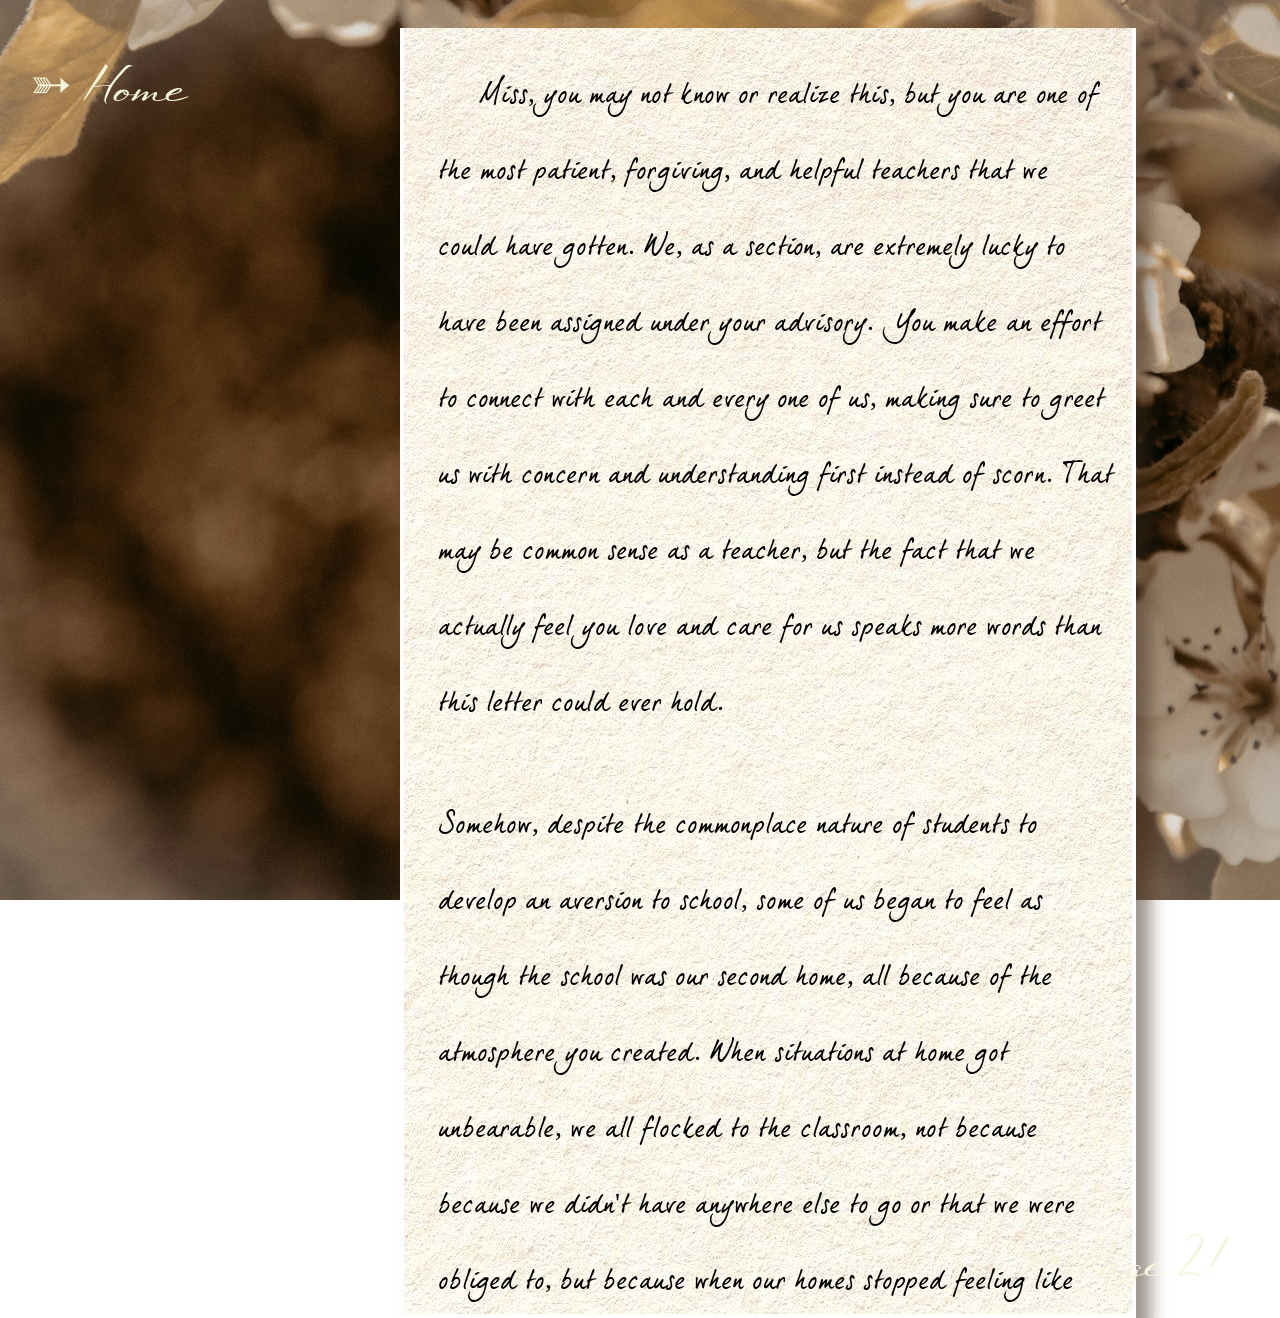
<file: FullLetter.html>
<!DOCTYPE html>
<html>
<head>
    <title>To: Miss Gel</title>
    <link rel="stylesheet" href="secondstyle.css">
</head>
<body>
    <div class="paper">
    <img src="paper.jpg" >
    </div>
    <p id="p1">Miss, you may not know or realize this, but you are one of </p>
    <p id="p2">the most patient, forgiving, and helpful teachers that we  </p>
    <p id="p3">could have gotten. We, as a section, are extremely lucky to </p>
    <p id="p4">have been assigned under your advisory. You make an effort</p>
    <p id="p5">to connect with each and every one of us, making sure to greet</p>
    <p id="p6">us with concern and understanding first instead of scorn. That </p>
    <p id="p7">may be common sense as a teacher, but the fact that we</p>
    <p id="p8">actually feel you love and care for us speaks more words than</p>
    <p id="p9">this letter could ever hold.</p>
    <br>
    <p id="p10">Somehow, despite the commonplace nature of students to</p>
    <p id="p11">develop an aversion to school, some of us began to feel as</p>
    <p id="p12">though the school was our second home, all because of the</p>
    <p id="p13">atmosphere you created. When situations at home got </p>
    <p id="p14">unbearable, we all flocked to the classroom, not because</p>
    <p id="p15">because we didn't have anywhere else to go or that we were</p>
    <p id="p16">obliged to, but because when our homes stopped feeling like</p>

<a id="a2" href="index.html">
    ➳ Home
</a>
<a href="letterpage3.html">
    ➳ Page 2!
</a>
</body>
</html>
</file>
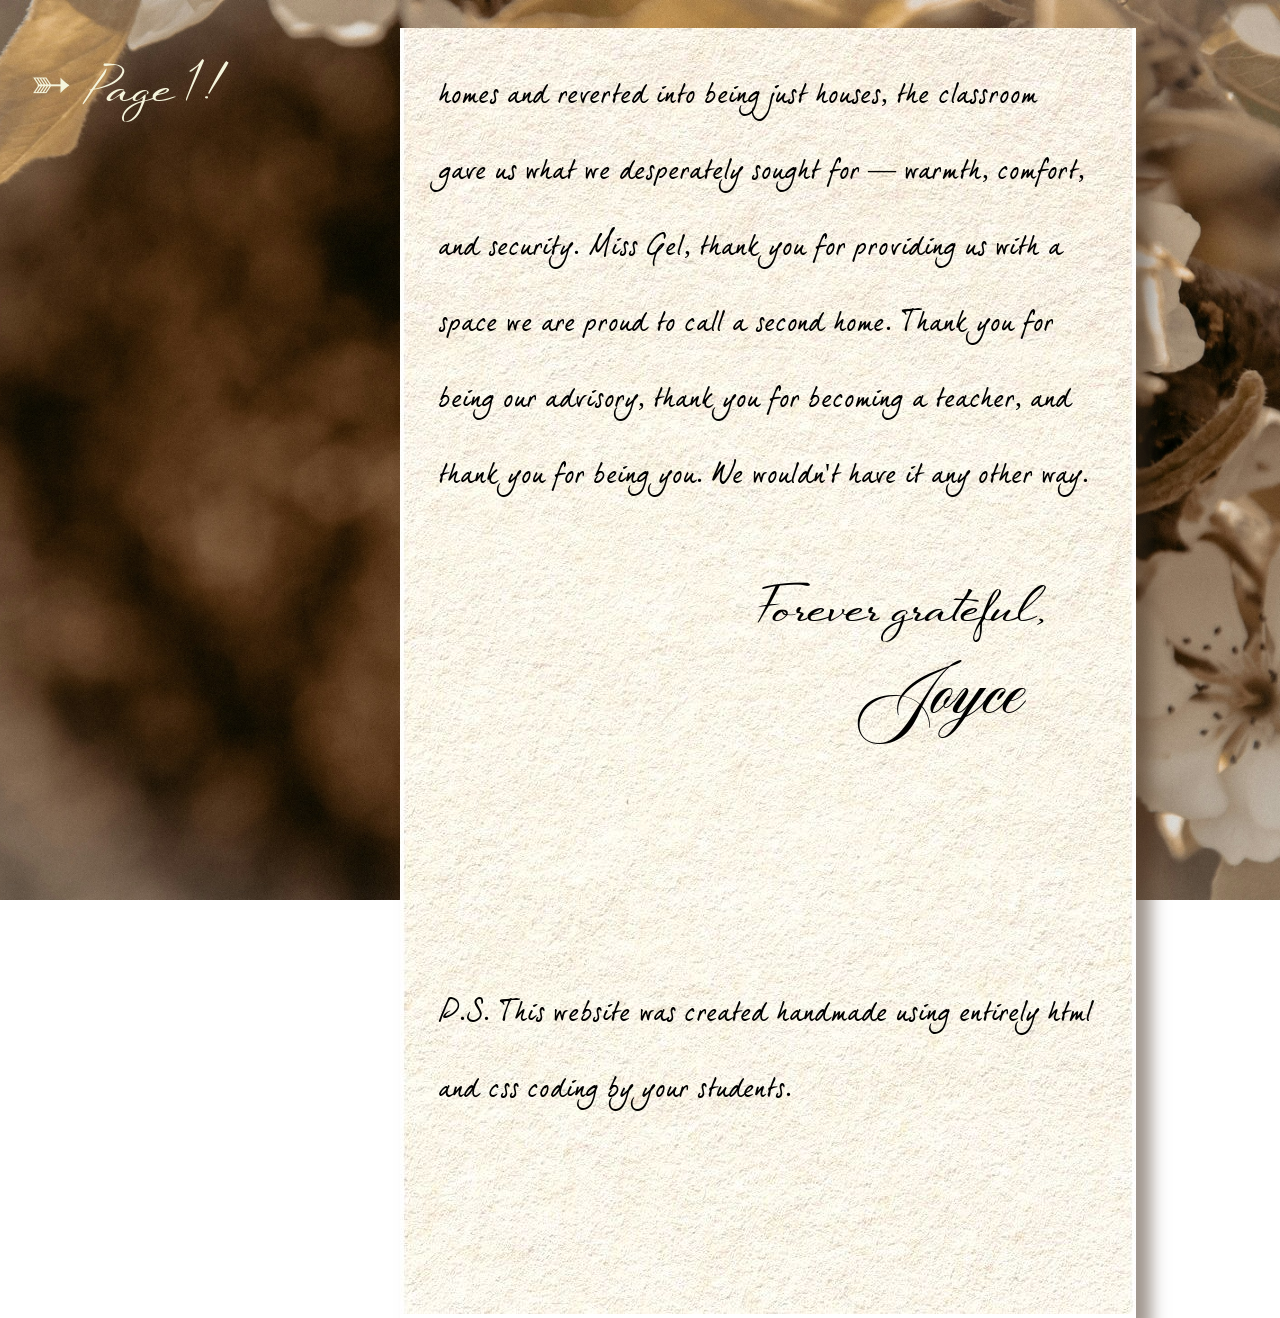
<file: letterpage3.html>
<!DOCTYPE html>
<html>
<head>
    <title>To: Miss Gel</title>
    <link rel="stylesheet" href="thirdstyle.css">
</head>
<body>
    <div class="paper">
    <img src="paper.jpg" >
    </div>
    <p id="p17">homes and reverted into being just houses, the classroom </p>
    <p id="p18">gave us what we desperately sought for — warmth, comfort,</p>
    <p id="p19">and security. Miss Gel, thank you for providing us with a</p>
    <p id="p20">space we are proud to call a second home. Thank you for</p>
    <p id="p21">being our advisory, thank you for becoming a teacher, and</p>
    <p id="p22">thank you for being you. We wouldn't have it any other way.</p>
    <br>
    <br>
    <p id="sig"> Forever grateful,</p>
    <p id="sig2">Joyce</p>
     <br>
    <br>
     <br>
    <br>
    <p id="note">P.S. This website was created handmade using entirely html</p>
      <p id="note2">and css coding by your students. </p>


<a id="a3" href="FullLetter.html">
    ➳ Page 1!
</a>

</body>
</html>
</file>
<file: secondstyle.css>
@font-face {
    font-family: southera;
    src: url(fonts/Southera.ttf);
}

@font-face {
    font-family: trial;
    src: url(fonts/DJ5CTRIAL.ttf);
}

@font-face {
    font-family: absolution;
    src: url(fonts/Absolution.ttf);
}

@font-face {
    font-family: Star;
    src: url(fonts/Always\ in\ the\ Star.ttf);
}

#a2 {
    color: beige;
    font-size: 50px;
    font-family: Star;
    position: absolute;
    top: 50px;
    left: 30px;
    text-decoration: none;
}

a {
    color: beige;
    font-size: 50px;
    font-family: Star;
    position: absolute;
    top: 1225px;
    right: 50px;
    text-decoration: none;
}

body{
    background-image: url("images/camille-brodard-3WpQmIJppfg-unsplash.jpg");
    background-repeat: no-repeat;
    background-position: center;
    background-attachment: fixed;
    background-size: cover;
}

.paper{
    position: absolute;
    left: 400px;
    size: 100px;
    box-shadow: 15px 15px 15px rgba(65, 45, 29, 0.5);
}

#p1{
    font-family: trial;
    font-size: 28px;
    position: relative;
    top: 45px;
    left: 470px;
}

#p2{
    font-family: trial;
    font-size: 28px;
    position: relative;
    top: 45px;
    left: 430px;
}

#p3{
    font-family: trial;
    font-size: 28px;
    position: relative;
    top: 45px;
    left: 430px;
}

#p4{
    font-family: trial;
    font-size: 28px;
    position: relative;
    top: 45px;
    left: 430px;
}

#p5{
    font-family: trial;
    font-size: 28px;
    position: relative;
    top: 45px;
    left: 430px;
}

#p6{
    font-family: trial;
    font-size: 28px;
    position: relative;
    top: 45px;
    left: 430px;
}

#p7{
    font-family: trial;
    font-size: 28px;
    position: relative;
    top: 45px;
    left: 430px;
}

#p8{
    font-family: trial;
    font-size: 28px;
    position: relative;
    top: 45px;
    left: 430px;
}

#p9{
    font-family: trial;
    font-size: 28px;
    position: relative;
    top: 45px;
    left: 430px;
}

#p10{
    font-family: trial;
    font-size: 28px;
    position: relative;
    top: 45px;
    left: 430px;
}

#p11{
    font-family: trial;
    font-size: 28px;
    position: relative;
    top: 45px;
    left: 430px;
}

#p12{
    font-family: trial;
    font-size: 28px;
    position: relative;
    top: 45px;
    left: 430px;
}

#p13{
    font-family: trial;
    font-size: 28px;
    position: relative;
    top: 45px;
    left: 430px;
}

#p14{
    font-family: trial;
    font-size: 28px;
    position: relative;
    top: 45px;
    left: 430px;
}

#p15{
    font-family: trial;
    font-size: 28px;
    position: relative;
    top: 45px;
    left: 430px;
}

#p16{
    font-family: trial;
    font-size: 28px;
    position: relative;
    top: 45px;
    left: 430px;
}
</file>
<file: thirdstyle.css>
@font-face {
    font-family: trial;
    src: url(fonts/DJ5CTRIAL.ttf);
}

@font-face {
    font-family: Billa;
    src: url(fonts/BillaMount-Regular.ttf);
}

@font-face {
    font-family: Aston;
    src: url(fonts/Aston\ Script.ttf);
}

@font-face {
    font-family: Star;
    src: url(fonts/Always\ in\ the\ Star.ttf);
}

body{
    background-image: url("images/camille-brodard-3WpQmIJppfg-unsplash.jpg");
    background-repeat: no-repeat;
    background-position: center;
    background-attachment: fixed;
    background-size: cover;
}

.paper{
    position: absolute;
    left: 400px;
    size: 100px;
    box-shadow: 15px 15px 15px rgba(65, 45, 29, 0.5);
}

#p17{
    font-family: trial;
    font-size: 28px;
    position: relative;
    top: 45px;
    left: 430px;
}

#p18{
    font-family: trial;
    font-size: 28px;
    position: relative;
    top: 45px;
    left: 430px;
}

#p19{
    font-family: trial;
    font-size: 28px;
    position: relative;
    top: 45px;
    left: 430px;
}

#p20{
    font-family: trial;
    font-size: 28px;
    position: relative;
    top: 45px;
    left: 430px;
}

#p21{
    font-family: trial;
    font-size: 28px;
    position: relative;
    top: 45px;
    left: 430px;
}

#p22{
    font-family: trial;
    font-size: 28px;
    position: relative;
    top: 45px;
    left: 430px;
}

#sig{
    font-family: star;
    font-size: 50px;
    position: relative;
    left: 750px;
}

#sig2{
    font-family: Aston;
    font-size: 50px;
    position: relative;
    bottom: 50px;
    left: 850px;
}

#a3 {
    color: beige;
    font-size: 50px;
    font-family: Star;
    position: absolute;
    top: 50px;
    left: 30px;
    text-decoration: none;
}

#note{
    font-family: trial;
    font-size: 28px;
    position: relative;
    top: 45px;
    left: 430px;
}

#note2{
    font-family: trial;
    font-size: 28px;
    position: relative;
    top: 45px;
    left: 430px;
}
</file>
